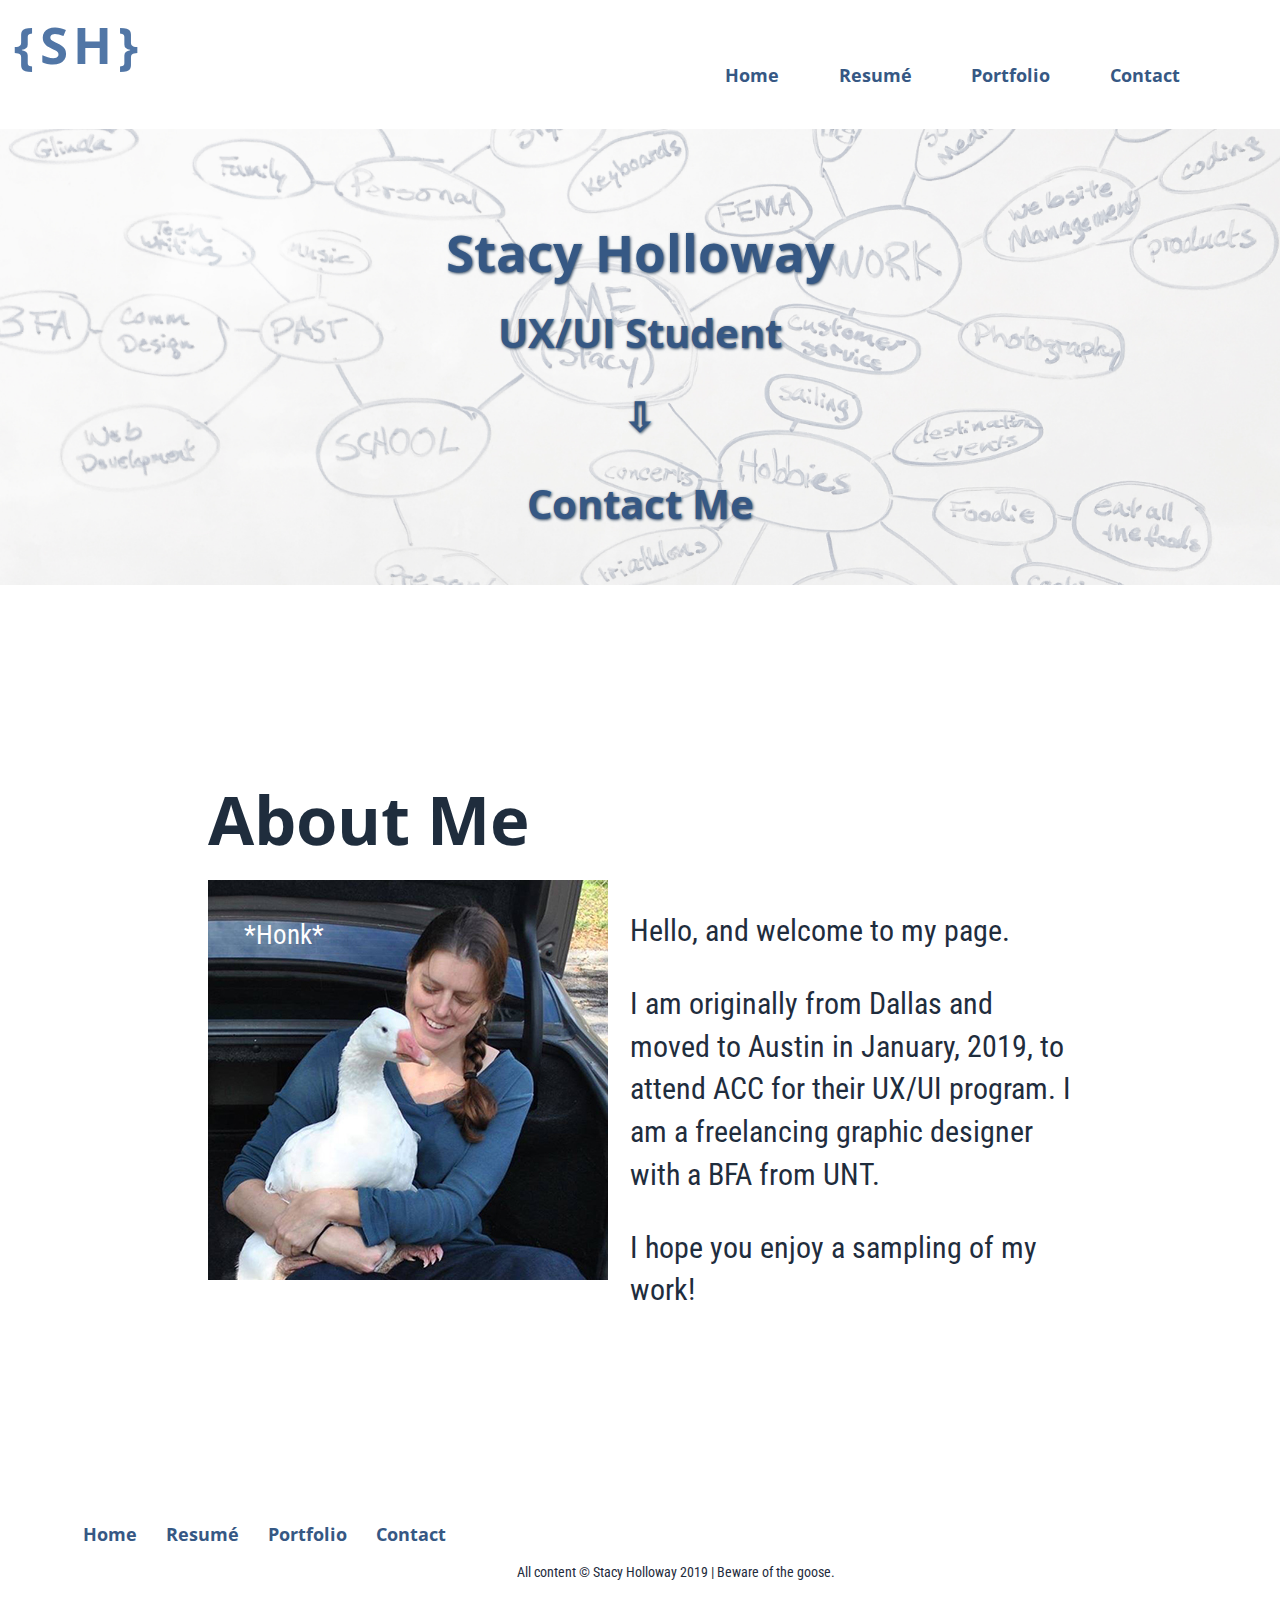
<file: index.html>
<!DOCTYPE html>
<html lang="en-us">
	<head>
		<meta charset="UTF-8">
		<meta name="viewport" content="width=device-width, initial-scale=1">
		<link rel="stylesheet" type="text/css" href="style.css">
		<link href="https://fonts.googleapis.com/css?family=Open+Sans:400,700|Roboto+Condensed:400,700&display=swap&subset=latin-ext" rel="stylesheet">
		<link rel="icon" type="image/png" sizes="32x32" href="images/favicon-32x32.png">
		<link rel="icon" type="image/png" sizes="16x16" href="images/favicon-16x16.png">
		<title>Stacy Holloway Portfolio</title>
	</head>

	<body>
		<header>
			<a href="index.html" class="site-logo">
				<h1>{SH}</h1>
			</a>
			<nav class="page-nav">
				<ul>
					<li><a href="index.html">Home</a></li>
					<li><a href="resume.html">Resum&eacute;</a></li>
					<li><a href="portfolio.html">Portfolio</a></li>
					<li><a href="contact.html">Contact</a></li>
				</ul>
			</nav>
		</header>

		<section class="hero-container">
			<h3>Stacy Holloway</h3>
			<h4>UX/UI Student</h4>
			<h4 class="arrow-down bounce">&#8681;</h4>
			<a href="contact.html">
				<h4 class="transition-title">Contact Me</h4>
			</a>
		</section>

	<main>
		<h2>About Me</h2>
		<div id="honk">
			<audio controls id="audio-honk">
				<source src="sounds/honk-sound.mp3" type="audio/mpeg">
				<source src="sounds/honk-sound.ogg" type="audio/ogg">
			</audio>
			*Honk*
		</div>
		<div class="introduction">
			<img class="bio-image" src="images/glinda-me.jpg" alt="Stacy with goose Glinda.">
			<p>Hello, and welcome to my page.</p>
			<p>I am originally from Dallas and moved to Austin in January, 2019, to attend ACC for their UX/UI program. I am a freelancing graphic designer with a BFA from UNT.</p>
			<p>I hope you enjoy a sampling of my work!</p>
		</div>
	</main>

	<footer>
		<div class="footer-links">
			<a href="index.html">Home</a>
			<a href="portfolio.html">Resum&eacute;</a>
			<a href="portfolio.html">Portfolio</a>
			<a href="contact.html">Contact</a>
		</div>
		<p class="copyright">All content &copy; Stacy Holloway 2019 | Beware of the goose.</p>
	</footer>

	</body>
</html>
</file>
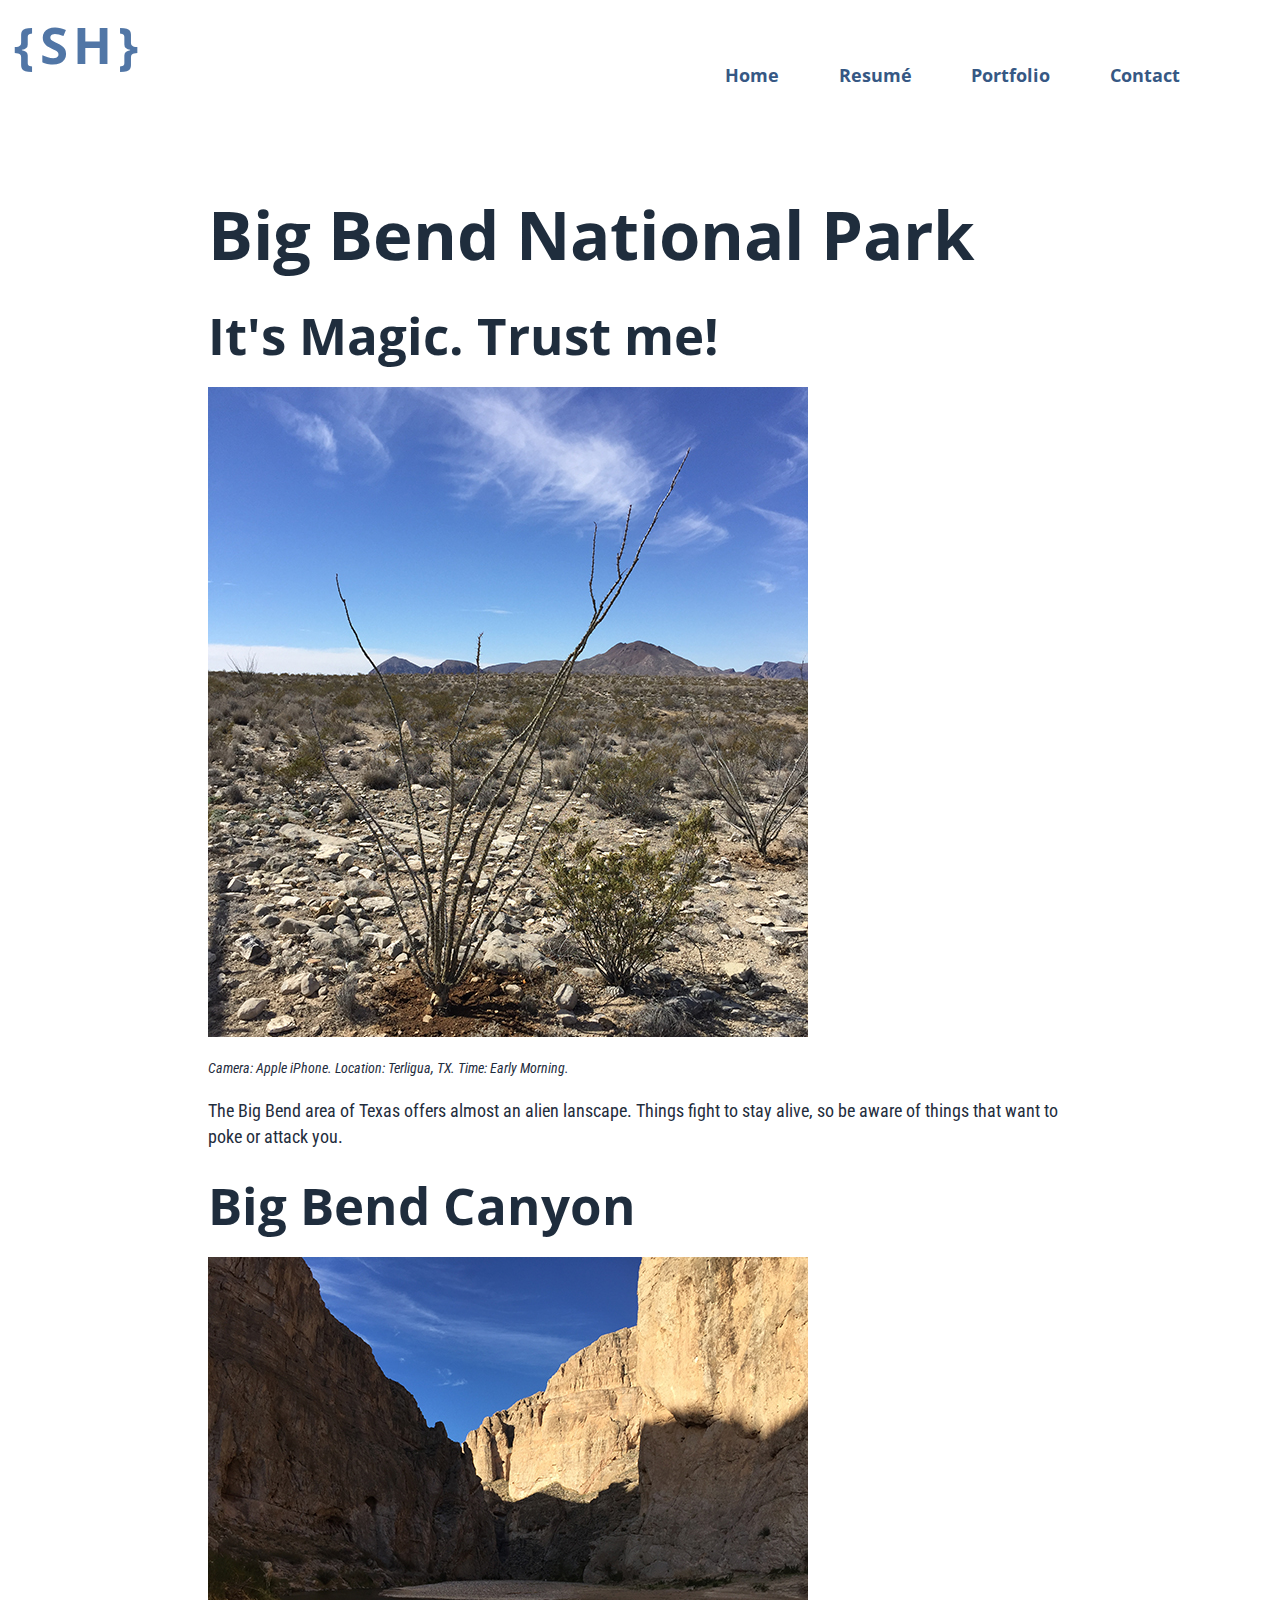
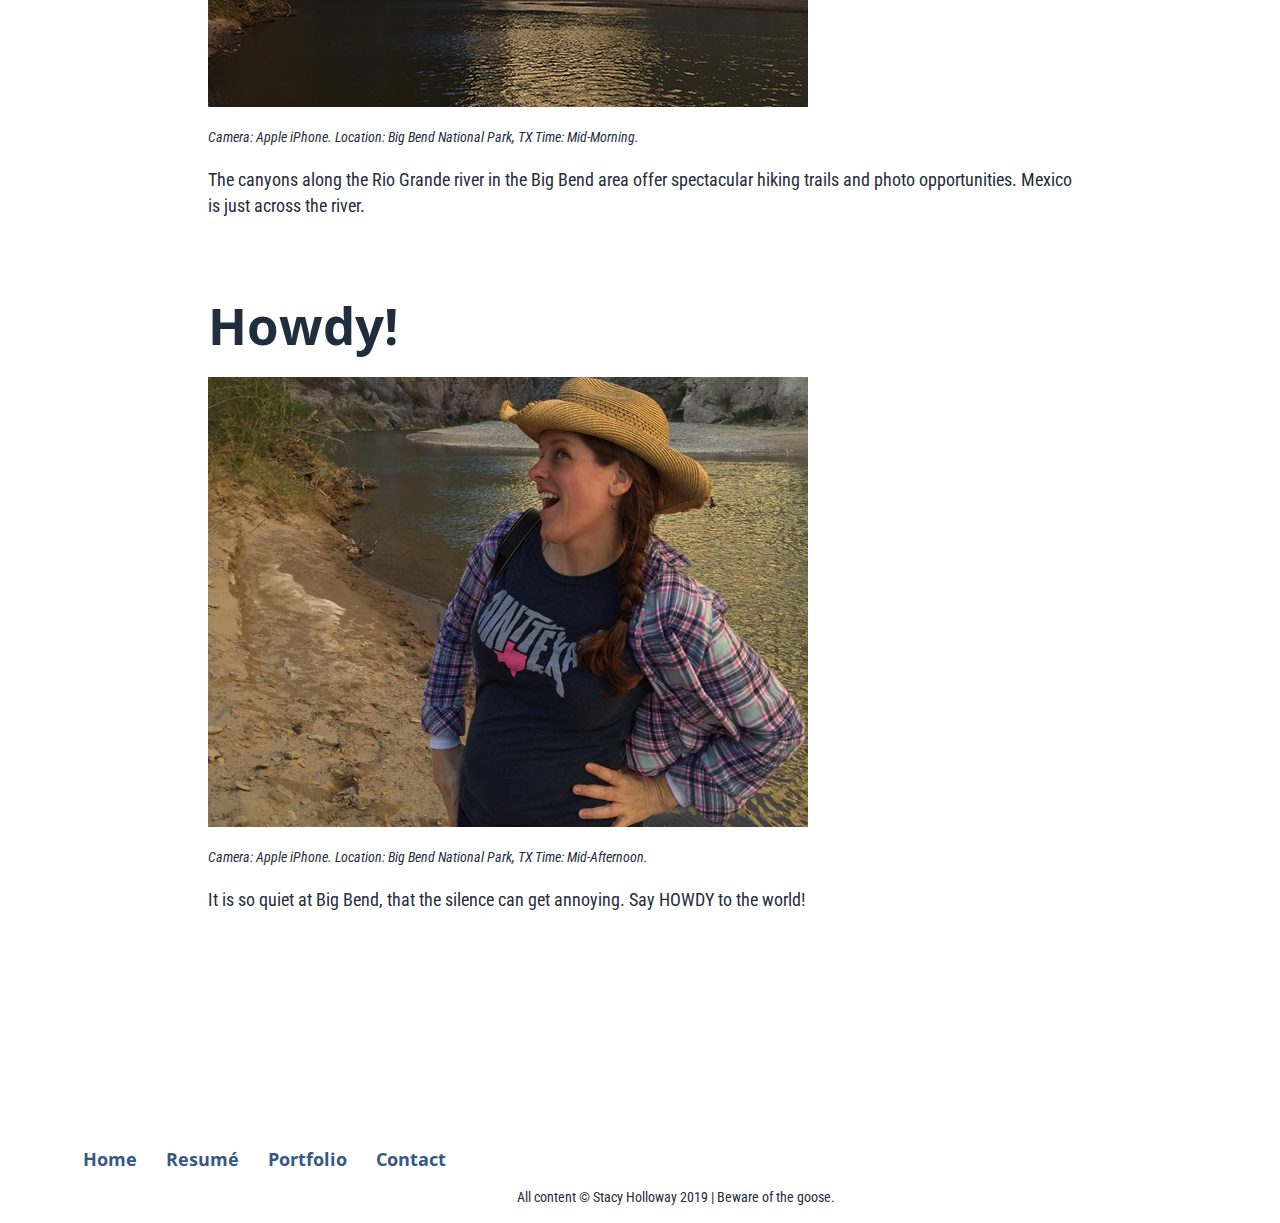
<file: big-bend-portfolio.html>
<!DOCTYPE html>
<html lang="en-us">
   <head>
      <meta charset="UTF-8">
      <meta name="viewport" content="width=device-width, initial-scale=1">
      <link rel="stylesheet" type="text/css" href="style.css">
      <link href="https://fonts.googleapis.com/css?family=Open+Sans:400,700|Roboto+Condensed:400,700&display=swap&subset=latin-ext" rel="stylesheet">
      <link rel="icon" type="image/png" sizes="32x32" href="images/favicon-32x32.png">
      <link rel="icon" type="image/png" sizes="16x16" href="images/favicon-16x16.png">
      <title>Stacy Holloway Portfolio | Portfolio Example 2</title>
   </head>

   <body>
      <header>
         <a href="index.html" class="site-logo">
            <h1>{SH}</h1>
         </a>
         <nav class="page-nav">
            <ul>
               <li><a href="index.html">Home</a></li>
               <li><a href="resume.html">Resum&eacute;</a></li>
               <li><a href="portfolio.html">Portfolio</a></li>
               <li><a href="contact.html">Contact</a></li>
            </ul>
         </nav>
      </header>

      <main>
         <h2>Big Bend National Park</h2>
         <section class="portfolio-examplesn">
            <h3>It's Magic. Trust me!</h3>
            <img src="images/desert-landscape.jpg" alt="spiky plant in the desert">
            <p class="photo-info">Camera: Apple iPhone. Location: Terligua, TX. Time: Early Morning.</p>
            <p class="image-description">The Big Bend area of Texas offers almost an alien lanscape. Things fight to stay alive, so be aware of things that want to poke or attack you.</p>
         </section>

         <section class="portfolio-examples">
            <h3>Big Bend Canyon</h3>
            <img src="images/big-bend-canyon.jpg" alt="canyon along the Rio Grande">
            <p class="photo-info">Camera: Apple iPhone. Location: Big Bend National Park, TX Time: Mid-Morning.</p>
            <p class="image-description"> The canyons along the Rio Grande river in the Big Bend area offer spectacular hiking trails and photo opportunities. Mexico is just across the river.</p>
         </section>

         <section class="portfolio-examples">
            <h3>Howdy!</h3>
            <img src="images/big-bend-howdy.jpg" alt="Me saying HOWDY to the canyon Big Bend">
            <p class="photo-info">Camera: Apple iPhone. Location: Big Bend National Park, TX Time: Mid-Afternoon.</p>
            <p class="image-description">It is so quiet at Big Bend, that the silence can get annoying. Say HOWDY to the world!</p>
         </section>

      </main>
      
      <footer>
         <div class="footer-links">
            <a href="index.html">Home</a>
            <a href="portfolio.html">Resum&eacute;</a>
            <a href="portfolio.html">Portfolio</a>
            <a href="contact.html">Contact</a>
         </div>
         <p class="copyright">All content &copy; Stacy Holloway 2019 | Beware of the goose.</p>
      </footer>
   </body>
</html>
</file>
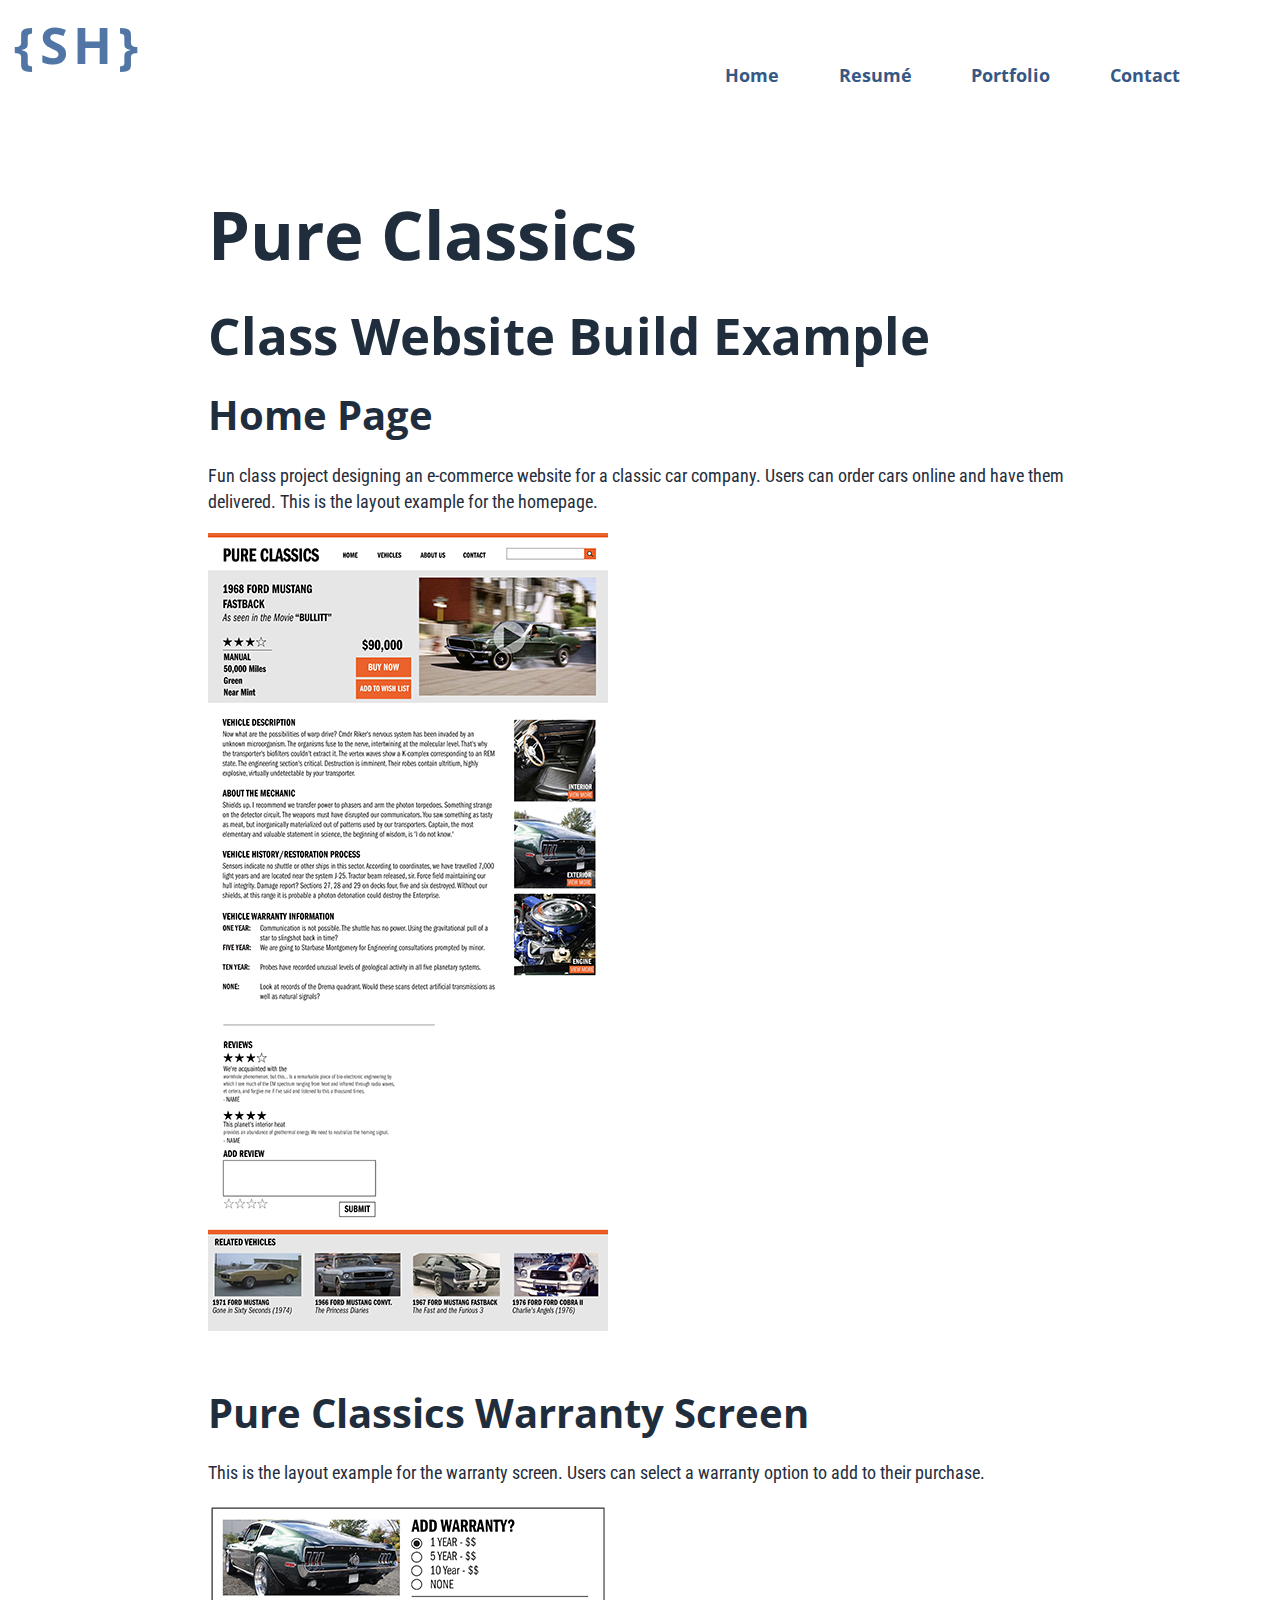
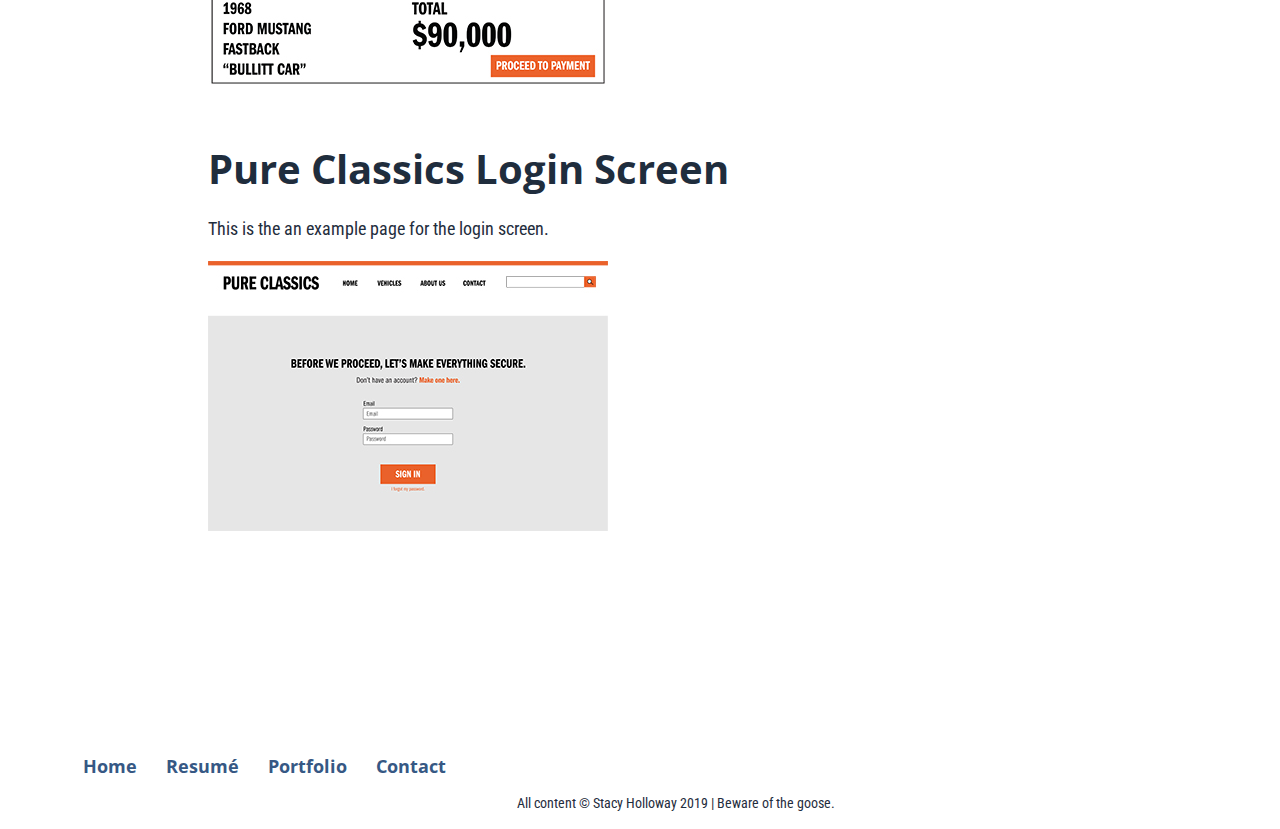
<file: classic-car-site.html>
<!DOCTYPE html>
<html lang="en-us">
	<head>
		<meta charset="UTF-8">
		<meta name="viewport" content="width=device-width, initial-scale=1">
		<link rel="stylesheet" type="text/css" href="style.css">
		<link href="https://fonts.googleapis.com/css?family=Open+Sans:400,700|Roboto+Condensed:400,700&display=swap&subset=latin-ext" rel="stylesheet">
		<link rel="icon" type="image/png" sizes="32x32" href="images/favicon-32x32.png">
		<link rel="icon" type="image/png" sizes="16x16" href="images/favicon-16x16.png">
		<title>Stacy Holloway Portfolio | Portfolio Example 1</title>
	</head>
	<body>
		<header>
			<a href="index.html" class="site-logo">
				<h1>{SH}</h1>
			</a>
			<nav class="page-nav">
				<ul>
					<li><a href="index.html">Home</a></li>
					<li><a href="resume.html">Resum&eacute;</a></li>
					<li><a href="portfolio.html">Portfolio</a></li>
					<li><a href="contact.html">Contact</a></li>
				</ul>
			</nav>
		</header>

		<main>
			<h2>Pure Classics</h2>
			<section class="portfolio-examples">
				<h3>Class Website Build Example</h3>
				<h4>Home Page</h4>
				<p class="image-description">Fun class project designing an e-commerce website for a classic car company. Users can order cars online and have them delivered. This is the layout example for the homepage.</p>
				<img src="images/pure-classics-full-page.jpg" alt="full size website image of Pure Classics Website">
			</section>

			<section class="portfolio-examples">
				<h4>Pure Classics Warranty Screen</h4>
				<p class="image-description">This is the layout example for the warranty screen. Users can select a warranty option to add to their purchase.</p>
				<img src="images/warranty-screen-example.jpg" alt="example of warranty screen">
			</section>
			
			<section class="portfolio-examples">
				<h4>Pure Classics Login Screen</h4>
				<p class="image-description">This is the an example page for the login screen.</p>
				<img src="images/pure-classics-login.jpg" alt="example of login screen">
			</section>
		</main>

		<footer>
			<div class="footer-links">
				<a href="index.html">Home</a>
				<a href="portfolio.html">Resum&eacute;</a>
				<a href="portfolio.html">Portfolio</a>
				<a href="contact.html">Contact</a>
			<p class="copyright">All content &copy; Stacy Holloway 2019 | Beware of the goose.</p>
			</div>
		</footer>
	</body>
</html>
</file>
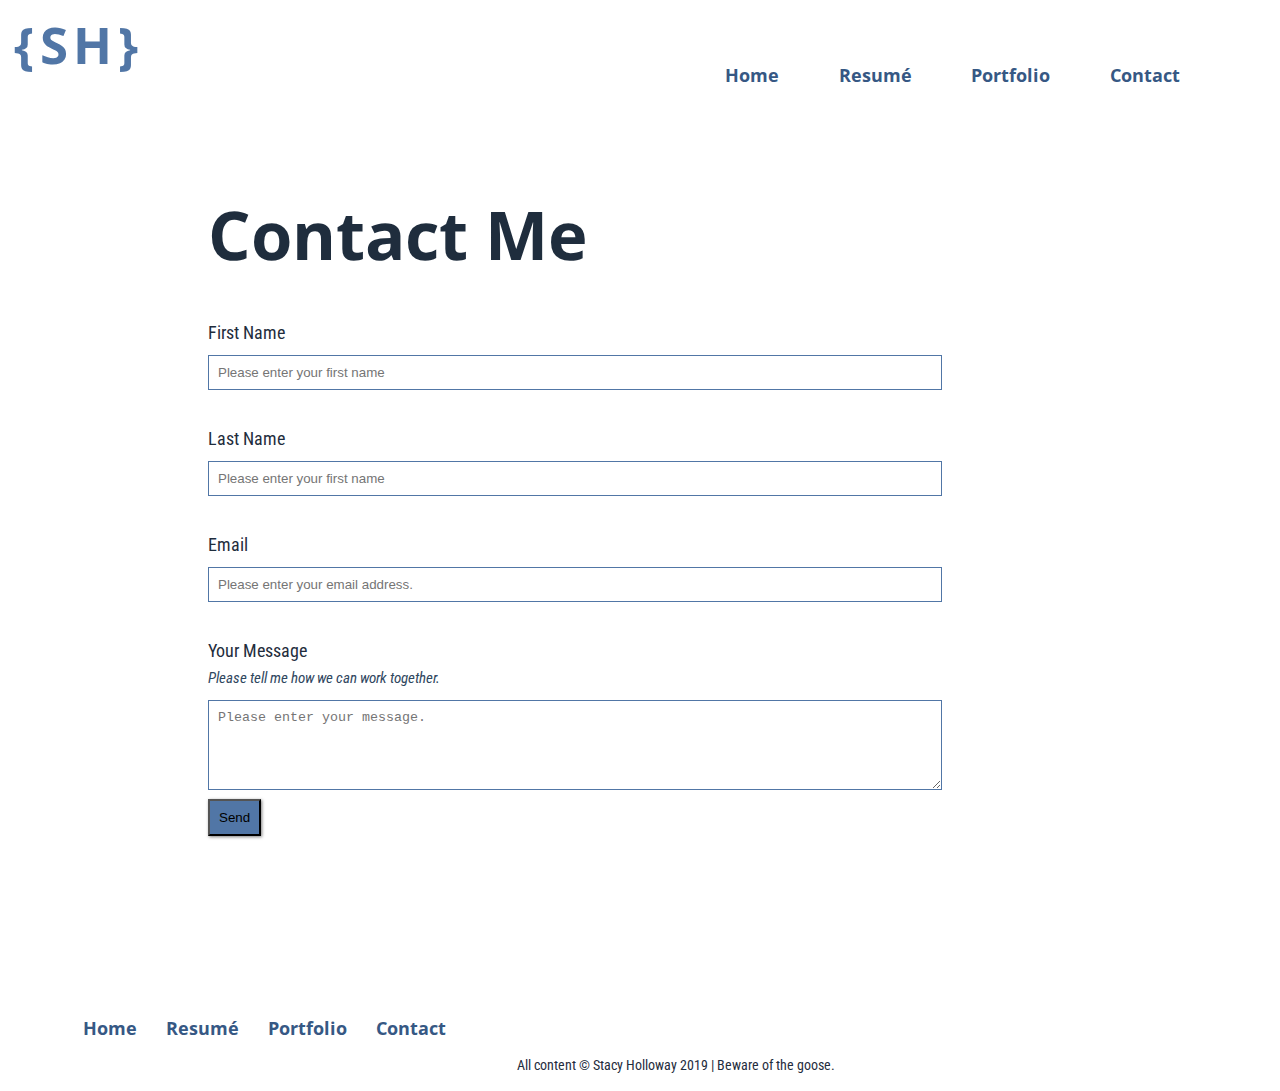
<file: contact.html>
<!DOCTYPE html>
<html lang="en-us">
	<head>
		<meta charset="UTF-8">
		<meta name="viewport" content="width=device-width, initial-scale=1">
		<link rel="stylesheet" type="text/css" href="style.css">
		<link href="https://fonts.googleapis.com/css?family=Open+Sans:400,700|Roboto+Condensed:400,700&display=swap&subset=latin-ext" rel="stylesheet">
		<link rel="icon" type="image/png" sizes="32x32" href="images/favicon-32x32.png">
		<link rel="icon" type="image/png" sizes="16x16" href="images/favicon-16x16.png">
		<title>Stacy Holloway Portfolio | Contact</title>
	</head>

	<body>
		<header>
			<a href="index.html" class="site-logo">
				<h1>{SH}</h1>
			</a>
			<nav class="page-nav">
				<ul>
					<li><a href="index.html">Home</a></li>
					<li><a href="resume.html">Resum&eacute;</a></li>
					<li><a href="portfolio.html">Portfolio</a></li>
					<li><a href="contact.html">Contact</a></li>
				</ul>
			</nav>
		</header>
	
	<main>
			<h2>Contact Me</h2>
			<form action="https://formspree.io/xkngyepg" method="POST">
				<label for="first_name">First Name</label>
				<input type="text" id="first_name" name="first_name" placeholder="Please enter your first name">
				<label for="last_name">Last Name</label>
				<input type="text" id="last_name" name="last_name" placeholder="Please enter your first name">
				<label for="email">Email</label>
				<input type="email" id="email" name="email" placeholder="Please enter your email address.">
				<label for="message">Your Message</label>
				<small class="form-microcopy">Please tell me how we can work together.</small>
				<textarea id="message" name="message" placeholder="Please enter your message."></textarea>
				<button type="submit">Send</button>
			</form>
	</main>

	<footer>
		<div class="footer-links">
			<a href="index.html">Home</a>
			<a href="portfolio.html">Resum&eacute;</a>
			<a href="portfolio.html">Portfolio</a>
			<a href="contact.html">Contact</a>
		</div>
		<p class="copyright">All content &copy; Stacy Holloway 2019 | Beware of the goose.</p>
	</footer>
	
	</body>
</html>
</file>
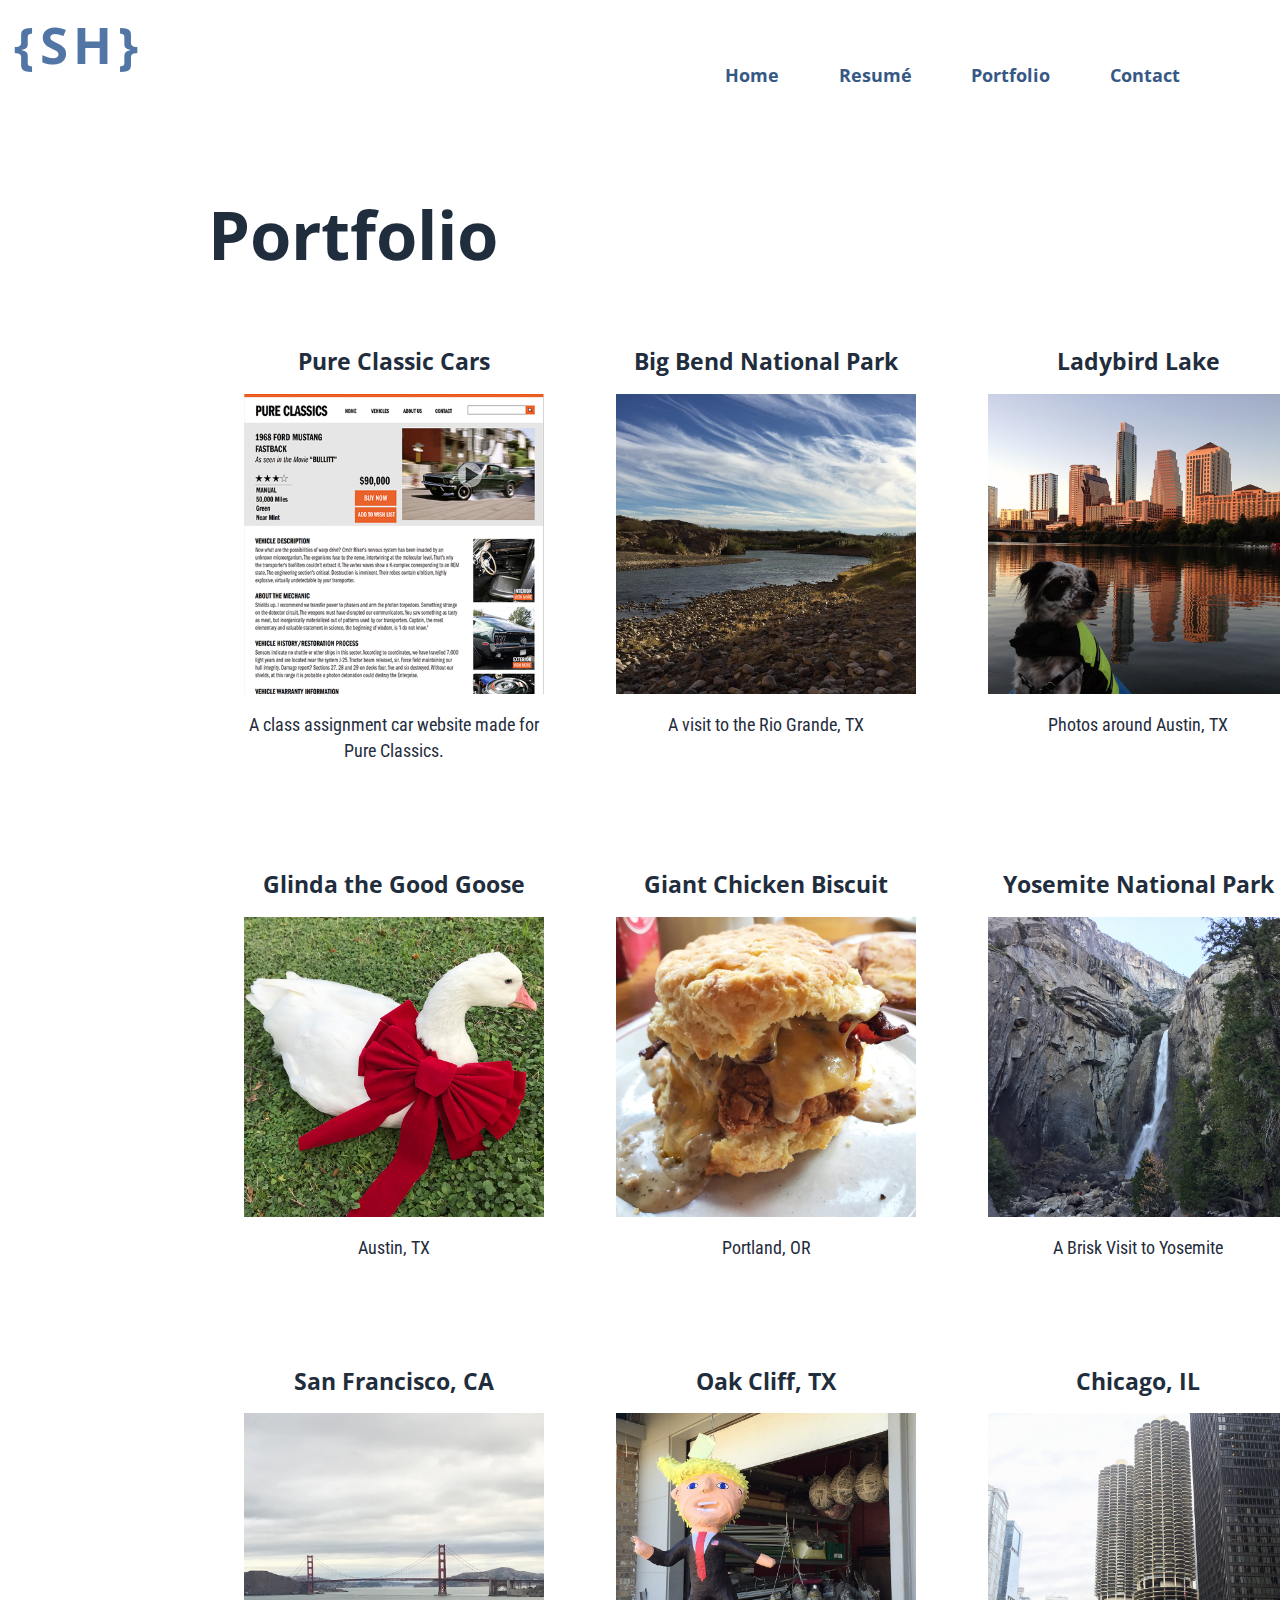
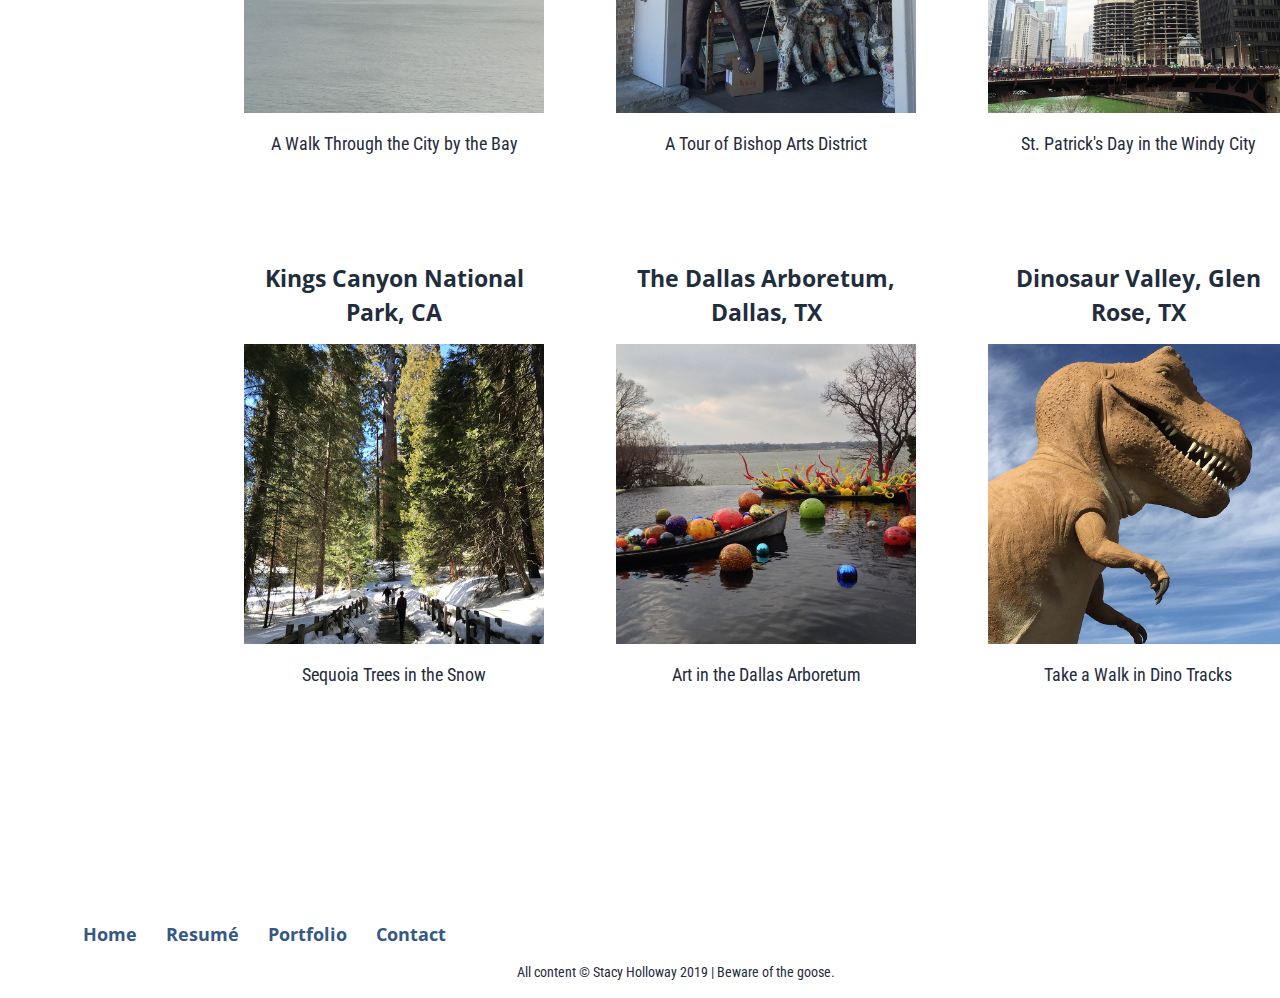
<file: portfolio.html>
<!DOCTYPE html>
<html lang="en-us">
	<head>
		<meta charset="UTF-8">
		<meta name="viewport" content="width=device-width, initial-scale=1">
		<link rel="stylesheet" type="text/css" href="style.css">
		<link href="https://fonts.googleapis.com/css?family=Open+Sans:400,700|Roboto+Condensed:400,700&display=swap&subset=latin-ext" rel="stylesheet">
		<link rel="icon" type="image/png" sizes="32x32" href="images/favicon-32x32.png">
		<link rel="icon" type="image/png" sizes="16x16" href="images/favicon-16x16.png">
		<title>Stacy Holloway Portfolio | Portfolio</title>
	</head>

	<body>
		<header>
			<a href="index.html" class="site-logo">
				<h1>{SH}</h1>
			</a>
			<nav class="page-nav">
				<ul>
					<li><a href="index.html">Home</a></li>
					<li><a href="resume.html">Resum&eacute;</a></li>
					<li><a href="portfolio.html">Portfolio</a></li>
					<li><a href="contact.html">Contact</a></li>
				</ul>
			</nav>
		</header>

		<main>
			<h2>Portfolio</h2>
			<div class="portfolio-grid">
				<section class="portfolio-item">
					<h3>Pure Classic Cars</h3>
					<a href="classic-car-site.html"><img class="thumbnail" src="images/pure-classics-example.jpg" alt="Pure Classics website example"></a>
					<p>A class assignment car website made for Pure Classics.</p>
				</section>

				<section class="portfolio-item">
					<h3>Big Bend National Park</h3>
					<a href="big-bend-portfolio.html"><img class="thumbnail" src="images/rio-grande.jpg" alt="Rio Grande River"></a>
					<p>A visit to the Rio Grande, TX</p>
				</section>

				<section class="portfolio-item">
					<h3>Ladybird Lake</h3>
					<a href=""><img class="thumbnail" src="images/dorothy-austin.jpg" alt="majestic Dorothy dog with Austin skyline"></a>
					<p>Photos around Austin, TX</p>
				</section>

				<section class="portfolio-item">
					<h3>Glinda the Good Goose</h3>
					<a href=""><img class="thumbnail" src="images/glinda-bow.jpg" alt="Glinda the goose with red bow."></a>
					<p>Austin, TX</p>
				</section>

				<section class="portfolio-item">
					<h3>Giant Chicken Biscuit</h3>
					<img class="thumbnail" src="images/chicken-b.jpg" alt="Chicken biscuit with cheese covered in gravy.">
					<p>Portland, OR</p>
				</section>

				<section class="portfolio-item">
					<h3>Yosemite National Park</h3>
					<img class="thumbnail" src="images/yosemite-california.jpg" alt="Waterfall Yosemite National Partk">
					<p>A Brisk Visit to Yosemite</p>
				</section>

				<section class="portfolio-item">
					<h3>San Francisco, CA</h3>
					<img class="thumbnail" src="images/san-fran-golden.jpg" alt="Golden Gate Bridge San Francisco">
					<p>A Walk Through the City by the Bay</p>
				</section>

				<section class="portfolio-item">
					<h3>Oak Cliff, TX</h3>
					<img class="thumbnail" src="images/pinata-oak-cliff.jpg" alt="pinata in oak cliff">
					<p>A Tour of Bishop Arts District</p>
				</section>

				<section class="portfolio-item">
					<h3>Chicago, IL</h3>
					<img class="thumbnail" src="images/chicago.jpg" alt="Chicago with green river">
					<p>St. Patrick's Day in the Windy City</p>
				</section>

				<section class="portfolio-item">
					<h3>Kings Canyon National Park, CA</h3>
					<img class="thumbnail" src="images/sequoia-kings-canyon.jpg" alt="pathway through sequoia trees">
					<p>Sequoia Trees in the Snow</p>
				</section>

				<section class="portfolio-item">
					<h3>The Dallas Arboretum, Dallas, TX</h3>
					<img class="thumbnail" src="images/dallas-arboretum.jpg" alt="glass art with boats">
					<p>Art in the Dallas Arboretum</p>
				</section>
				
				<section class="portfolio-item">
					<h3>Dinosaur Valley, Glen Rose, TX</h3>
					<img class="thumbnail" src="images/t-rex.jpg" alt="T-Rex statue">
					<p>Take a Walk in Dino Tracks</p>
				</section>
			</div>
		</main>

		<footer>
			<div class="footer-links">
				<a href="index.html">Home</a>
				<a href="portfolio.html">Resum&eacute;</a>
				<a href="portfolio.html">Portfolio</a>
				<a href="contact.html">Contact</a>
			</div>
			<p class="copyright">All content &copy; Stacy Holloway 2019 | Beware of the goose.</p>	
		</footer>

	</body>
</html>
</file>
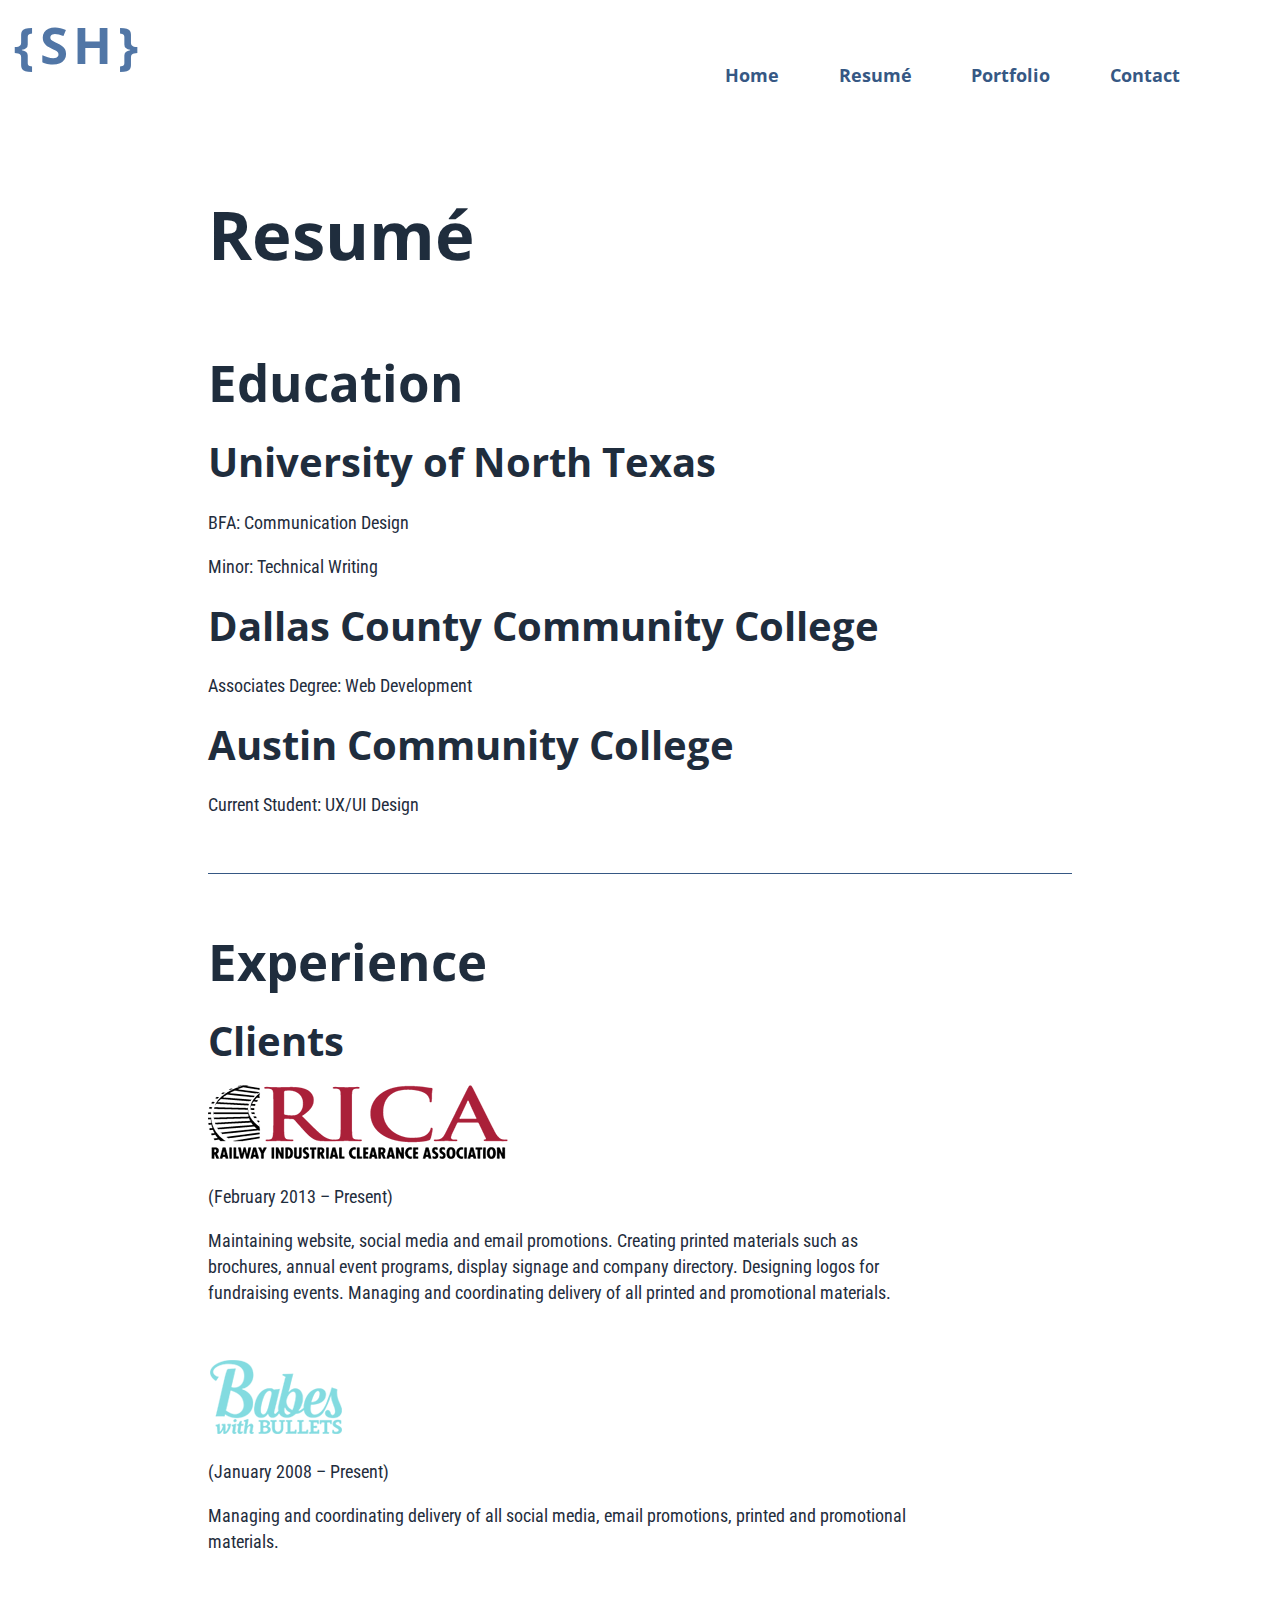
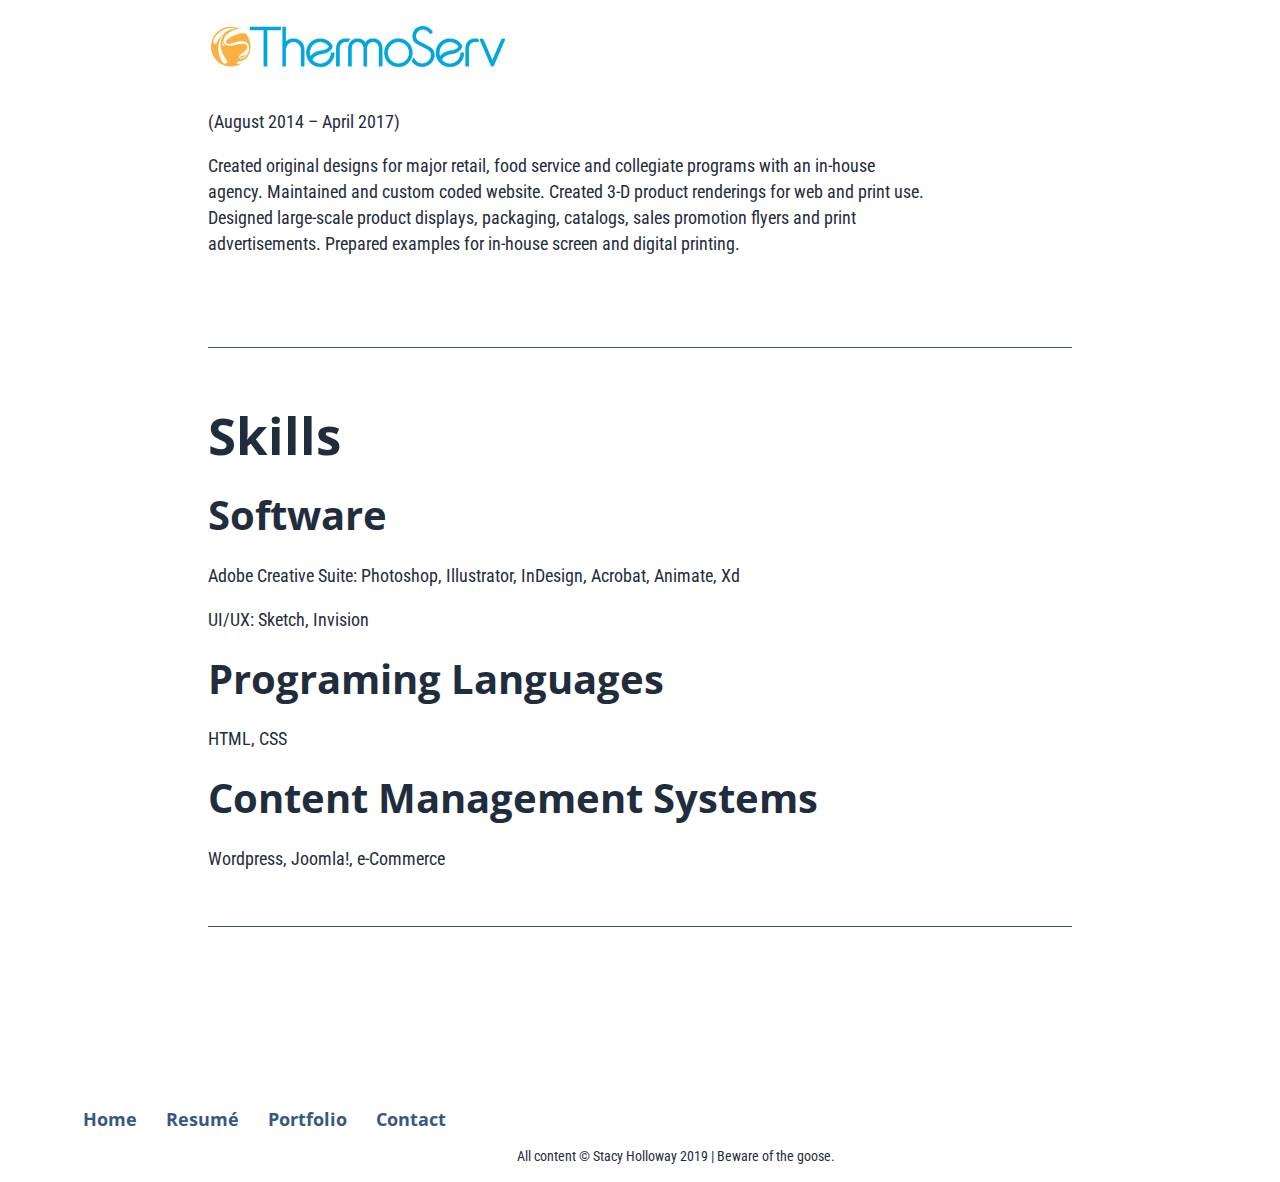
<file: resume.html>
<!DOCTYPE html>
<html lang="en-us">
	<head>
		<meta charset="UTF-8">
		<meta name="viewport" content="width=device-width, initial-scale=1">
		<link rel="stylesheet" type="text/css" href="style.css">
		<link href="https://fonts.googleapis.com/css?family=Open+Sans:400,700|Roboto+Condensed:400,700&display=swap&subset=latin-ext" rel="stylesheet">
		<link rel="icon" type="image/png" sizes="32x32" href="images/favicon-32x32.png">
		<link rel="icon" type="image/png" sizes="16x16" href="images/favicon-16x16.png">
		<title>Stacy Holloway Portfolio | Resume</title>
	</head>

	<body>
		<header>
			<a href="index.html" class="site-logo">
				<h1>{SH}</h1>
			</a>
			<nav class="page-nav">
				<ul>
					<li><a href="index.html">Home</a></li>
					<li><a href="resume.html">Resum&eacute;</a></li>
					<li><a href="portfolio.html">Portfolio</a></li>
					<li><a href="contact.html">Contact</a></li>
				</ul>
			</nav>
		</header>

		<main>
			<h2>Resum&eacute;</h2>
			<div class="resume-dividers">
				<h3>Education</h3>
				<h4>University of North Texas</h4>
				<p>BFA: Communication Design</p>
				<p>Minor: Technical Writing</p>
				<h4>Dallas County Community College</h4>
				<p>Associates Degree: Web Development</p>
				<h4>Austin Community College</h4>
				<p>Current Student: UX/UI Design</p>
			</div>

			<div class="resume-dividers">
				<h3>Experience</h3>
				<h4>Clients</h4>
				<section class="resume-logo-info">
					<img class="logo-image" src="images/RICA-logo.png" alt="RICA logo">
					<p>(February 2013 – Present)</p>
					<p class="client-experience">Maintaining website, social media and email promotions. Creating printed materials such as brochures, annual event programs, display signage and company directory. Designing logos for fundraising events. Managing and coordinating delivery of all printed and promotional materials.</p>
				</section>

				<section class="resume-logo-info">
					<img class="logo-image" src="images/babes-logo.png" alt="Babes logo">
					<p>(January 2008 – Present)</p>
					<p class="client-experience">Managing and coordinating delivery of all social media, email promotions, printed and promotional materials.</p>
				</section>

				<section class="resume-logo-info">
					<img class="logo-image" src="images/TS-logo.png" alt="Thermoserv logo">
					<p>(August 2014 – April 2017)</p>
					<p class="client-experience">Created original designs for major retail, food service and collegiate programs with an
						in-house agency. Maintained and custom coded website. Created 3-D product renderings for web and print use. Designed large-scale product displays, packaging, catalogs, sales promotion flyers and print advertisements. Prepared examples for in-house screen and digital printing.
					</p>
				</section>
			</div>

			<div class="resume-dividers">
				<h3>Skills</h3>
				<h4>Software</h4>
				<p>Adobe Creative Suite: Photoshop, Illustrator, InDesign, Acrobat, Animate, Xd</p>
				<p>UI/UX: Sketch, Invision</p>
				<h4>Programing Languages</h4>
				<p>HTML, CSS</p>
				<h4>Content Management Systems</h4>
				<p>Wordpress, Joomla!, e-Commerce</p>
			</div>
	
		</main>
		<footer>
			<div class="footer-links">
				<a href="index.html">Home</a>
				<a href="portfolio.html">Resum&eacute;</a>
				<a href="portfolio.html">Portfolio</a>
				<a href="contact.html">Contact</a>
			</div>
			<p class="copyright">All content &copy; Stacy Holloway 2019 | Beware of the goose.</p>
		</footer>
</html>
</file>
<file: style.css>
/*========================================
Colors
==========================================*/
 html {
     --color-text-black: #1F2D3D;
     --color-text-smoke: #304760;
     --color-light-blue: #C2D2F2;
     --color-blue: #5176a6;
     --color-dark-blue: #365884;
}

/*========================================
Site Logo
==========================================*/
 .site-logo {
     color: var(--color-blue);
     font-family: var(--font-titles);
     font-weight: bold;
     left: 0;
     letter-spacing: .3rem;
     text-decoration: none;
     text-transform: uppercase;
}

 .site-logo h1 {
     font-size: var(--size-four);
     margin: .2rem;
     text-align: left;
}

/*========================================
Typography
==========================================*/
 html {
     --font-primary: 'Roboto Condensed', sans-serif;
     --font-titles: 'Open Sans', sans-serif;

     --ratio: 1.333;
     --size-one: calc( 1rem * var(--ratio) );
     --size-two: calc( var(--size-one) * var(--ratio) );
     --size-three: calc( var(--size-two) * var(--ratio) );
     --size-four: calc( var(--size-three) * var(--ratio) );
     --size-five: calc( var(--size-four) * var(--ratio) );
     --size-six: calc( var(--size-five) * var(--ratio));
     --size-minus-one: calc( 1rem * .75 );
     
     color: var(--color-text-black);
     font-family: var(--font-primary);
     font-size: 18px;
     line-height: 1.45;
}
 h1 {
     font-family: var(--font-titles);
     font-size: var(--size-six);
}

 h2 {
     font-family: var(--font-titles);
     font-size: var(--size-five);
     margin-bottom: .6rem;
     margin-top: .4rem;
}

 h3 {
     font-family: var(--font-titles);
     font-size: var(--size-four);
     margin-bottom: .8rem;
     margin-top: .8rem;
}

 h4 {
     font-family: var(--font-titles);
     font-size: var(--size-three);
     margin-bottom: .8rem;
     margin-top: .6rem;
}

 h5 {
     font-family: var(--font-titles);
     font-size: var(--size-two);
}

 h6 {
     font-family: var(--font-titles);
     font-size: var(--size-one);
}

 a {
     color: var(--color-text-black);
     text-decoration: none;
}

 a:active {
     color: var(--color-light-blue);
}

 a:focus {
     color: var(--color-text-smoke);
}

 a:visited {
     var(--color-text-black) 
}

 a:hover {
     color: var(--color-text-smoke);
}

 .introduction {
     font-size: var(--size-two);
     line-height: 1.4;
}

 @media ( min-width: 850px ) {
     .introduction {
         display: inline-block;
    }
}

 .form-microcopy {
     color: var(--color-text-smoke);
     font-style: italic;
     font-weight: light;

}


 .resume-dividers {
     border-bottom: 1px solid #365884;
     padding-bottom: 2rem;
     padding-top: 2rem;
}


 .resume-logo-info {
    padding-bottom: 2rem;
}

 @media ( min-width: 710px ) {
     .portfolio-grid {
         display: grid;
    }
}

@media ( min-width: 852px ) {
     .portfolio-grid {
         grid-template-columns: 1fr 1fr;
    }
}


@media ( min-width: 1250px ) {
     .portfolio-grid {
         grid-template-columns: 1fr 1fr 1fr;
    }
}


 @media ( min-width: 2200px ) {
     .portfolio-grid {
         grid-template-columns: 1fr 1fr 1fr 1fr;
    }
}

 .client-experience {
     max-width: 40rem;
}

 .image-description {
     max-width: 50rem;
}

 .portfolio-item h3 {
     font-size: var(--size-one);
}

 .photo-info {
     font-size: .8rem;
     font-style: italic;

}



/*========================================
Hero Image Components
==========================================*/
 .hero-container {
     align-items: center;
     background-image: url("images/hero-image.jpg");
     background-position: center top;
     background-repeat: no-repeat;
     background-size: cover;
     
     color: var(--color-dark-blue);
     display: flex;
     height: 45vh;
     justify-content: center;
     text-align: center;
     text-shadow: 1px 1px 3px #304760;
}

 @media ( min-width: 475px ) {
     .hero-container {
         flex-direction: column;
         justify-content: center;
         padding-top: 10rem;
    }
     .hero-container h1 {
         flex-direction: column;
         font-size: var(--size-three);
    }
}

 @media ( min-width: 700px ) {
     .hero-container h1 {
         font-size: var(--size-five);
    }
     .hero-container {
         padding-top: 15rem;
    }
}

 @media ( min-width: 1000px ) {
     .hero-container h1 {
         font-size: var(--size-six);
    }
     .hero-container {
         padding-top: 10rem;
    }
}

 .hero-container h3, a {
     color: var(--color-dark-blue);
     font-family: var(--font-titles);
     font-weight: bold;
     line-height: 1.2;
     margin: .6rem;
     text-align: center;
}

/*========================================
Main Page Components / Page Layout
==========================================*/
 main {
     --margin-featured: .5rem;
     --margin-standard: 40rem;

     margin: 0 auto;
     max-width: var(--margin-standard);
     padding: 10rem 2rem;
}

 body {
     margin: 0 auto;
}

 @media ( min-width: 575px ) {
     html {
         --ratio: 1.32;
    }

     main {
         max-width: 45rem;
    }
}

 @media ( min-width: 875px ) {
     html {
         --ratio: 1.3;
        }
    }
     main {
         max-width: 48rem;
    }
}

 @media ( min-width: 1000px ) {
     html {
         --ratio: 1.33;
    }
     main {
         max-width: 55rem;
    }
}

.portfolio-examples {
    padding-bottom: 2rem;
}

/*========================================
Header Component
==========================================*/
 header {
     background-color: #FFF;
     overflow: hidden;
     left: 0;
     padding-left: 4rem;
     padding-right: 4rem;
     right:0;
     text-align: right;
     top: 0;
}

/*========================================
Navigation
==========================================*/
 nav a {
     text-decoration: none;
}

 .page-nav a {
     border-bottom: 2px solid rgba( 0,0,.1,.1 );
     color: var(--color-dark-blue);
     display: flex;
     padding-bottom: .75rem;
     padding-left: .35rem;
     padding-right: .35rem;
     padding-top: 2rem;
     text-align: left;
}

 @media ( min-width: 715px ) {
     .page-nav a {
         border: none;
         display: inline-block;
         
    }
     header {
         position: fixed;
    }
     .site-logo {
         position: fixed;
    }
}

 .page-nav a:hover, .page-nav a:active {
     color: var(--color-light-blue);
     font-style: bold;
}

 .page-nav li {
     display: inline;
     padding: .6rem;
}

 nav ul {
     list-style-type: none;
     padding: 0;
}

 .portfolio-item a {
     margin: 0;
}

/*========================================
Image Components
==========================================*/
 
img {
    max-width: 100%;
}

 .bio-image {
     display: block;
     margin-right: 1.2rem;
     max-width: 100%;
     padding-bottom: .2rem;
}

.logo-image {
    max-width: 100%;

}

 @media ( min-width: 625px ) {
     .bio-image {
         float: left;
    }
}

.thumbnail {
    min-width: 300px;
    display: block;
}

.thumbnail:hover {
  opacity: 0.8;
  transition: .5s ease;
}

/*===================================================
  Portfolio Image Components
=====================================================*/
 .portfolio-item {
     display: inline-block;
     margin: 2rem;
     text-align: center;
}
 .portfolio-item img,  {
     max-width: 100%;
}


/*========================================
Form Components
==========================================*/
 input, select, textarea {
     border: 1px solid var(--color-blue);
     box-sizing: border-box;
     display: block;
     margin-bottom: .5rem;
     margin-top: .5rem;
     min-width: 85%;
     padding: .5rem;
     -webkit-appearance:none;
}

 textarea {
     min-height: 5rem;
}

 input:focus, select:focus, textarea:focus {
     box-shadow: 2px 2px 0 #304760;
     outline: none;
}

 input:hover, select:hover, textarea:hover {
     border-color: var(--color-light-blue);
}

 label {
     display: block;
     margin: 2rem 0 0;
}

 input[type="submit"], button {
     background-color: var(--color-blue);
     box-shadow: 1px 1px 3px rgba(0,0,0,.5);
     display: inline-block;
     min-width: inherit;
     padding: .5rem;
     text-decoration: none;
}

 input[type="submit"]:hover, button:hover {
     background-color: white;
     cursor: pointer;
}

 input[type="submit"]:active, button:active {
     background-color: var(--color-dark-blue);
     color: white;
     cursor: pointer;
}


/*========================================
Footer
==========================================*/
 footer {
     color: var(--color-dark-blue);
     display: block;
     text-align: center;
}

 @media ( min-width: 625px ) {
     footer {
         padding-left: 4rem;
         text-align: left;
    }
}

 footer a {
     margin-right: .8rem;
     text-decoration: none;
}

 footer a:visited {
     color: var(--color-dark-blue);
}

 footer a:active {
     color: var(--color-light-blue);
}

 footer a:hover, footer:focus {
     color: var(--color-blue);
     text-decoration: underline;
}

 .copyright {
     color: var(--color-text-black);
     font-size: .8rem;
     text-align: center;
}

/*========================================
Annimation and Transitions
==========================================*/
 .arrow-bounce {
     background-size: contain;
     bottom: -2rem;
     height: 40px;
     left: 50%;
     margin-left:-20px;
     position: fixed;
     width: 40px;
     
}
 .bounce {
     animation: bounce 2s infinite;
}
 @keyframes bounce {
     0%, 20%, 50%, 80%, 100% {
         transform: translateY(0);
    }
     40% {
         transform: translateY(-30px);
    }
     60% {
         transform: translateY(-15px);
    }
}

 .transition-title:hover {
     color: var(--color-light-blue);
     transition: all 1s ease;
}

/*========================================
Sound (for fun!)
==========================================*/
 div#honk {
     color: #FFF;
     position: absolute;
     width: 5rem;
     height: 5rem;
     overflow: hidden;
     padding: 2rem;
     font-size: 1.5rem;
     text-align: left;
}
 audio#audio-honk {
     position: absolute;
     opacity: 0.01;
}
</file>
